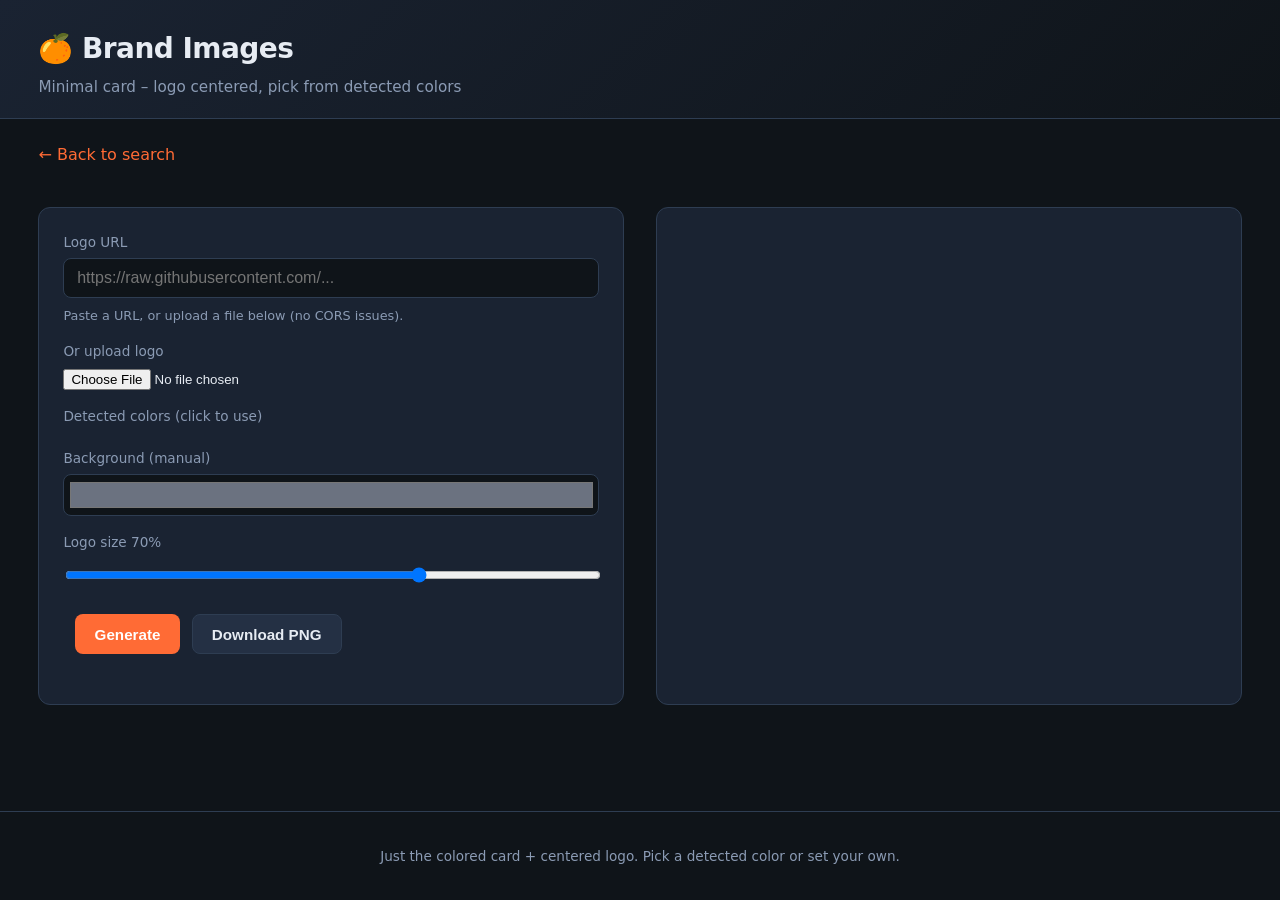
<file: generate-card.html>
<!DOCTYPE html>
<html lang="en">
<head>
<meta charset="utf-8">
<meta name="viewport" content="width=device-width, initial-scale=1">
<title>Generate Card – Card</title>
<link rel="stylesheet" href="assets/style.css">
<style>
  .generator {
    display: grid;
    grid-template-columns: 1fr 1fr;
    gap: 2rem;
    margin-top: 1.5rem;
  }
  @media (max-width: 860px) {
    .generator { grid-template-columns: 1fr; }
  }
  .form-card, .preview-card {
    background: var(--surface);
    border: 1px solid var(--border);
    border-radius: var(--radius);
    padding: 1.5rem;
  }
  .form-card label {
    display: block;
    margin-bottom: 0.35rem;
    font-size: 0.85rem;
    color: var(--muted);
  }
  .form-card input[type="color"],
  .form-card input[type="url"],
  .form-card input[type="range"] {
    width: 100%;
    padding: 0.6rem 0.8rem;
    margin-bottom: 1rem;
    border: 1px solid var(--border);
    border-radius: 8px;
    background: var(--bg);
    color: var(--text);
    font-size: 1rem;
  }
  .form-card input[type="color"] {
    height: 42px;
    padding: 0.2rem;
  }
  .form-card input[type="range"] {
    padding: 0.4rem 0;
  }
  .swatches {
    display: flex;
    gap: 0.6rem;
    flex-wrap: wrap;
    margin-bottom: 1rem;
  }
  .swatch {
    width: 36px;
    height: 36px;
    border-radius: 50%;
    border: 3px solid transparent;
    cursor: pointer;
    transition: transform .12s, border-color .12s;
    box-shadow: 0 0 0 1px rgba(255,255,255,.15);
  }
  .swatch:hover { transform: scale(1.12); }
  .swatch.active {
    border-color: #fff;
    box-shadow: 0 0 0 2px var(--accent);
  }
  .swatch-divider {
    width: 1px;
    height: 36px;
    background: var(--border);
    margin: 0 0.25rem;
    align-self: center;
    flex-shrink: 0;
  }
  .preview-card {
    display: flex;
    flex-direction: column;
    align-items: center;
    justify-content: center;
    min-height: 340px;
  }
  #cardCanvas {
    max-width: 100%;
    border-radius: 12px;
  }
  .actions {
    display: flex;
    gap: 0.75rem;
    margin-top: 0.5rem;
    flex-wrap: wrap;
  }
  .btn {
    padding: 0.65rem 1.2rem;
    border: none;
    border-radius: 8px;
    font-weight: 600;
    cursor: pointer;
    font-size: 0.95rem;
  }
  .btn-primary { background: var(--accent); color: #fff; }
  .btn-secondary { background: var(--surface2); color: var(--text); border: 1px solid var(--border); }
  .btn:hover { filter: brightness(1.1); }
  .back-link { margin-bottom: 1rem; display: inline-block; }
  .hint { font-size: 0.8rem; color: var(--muted); margin-top: -0.5rem; margin-bottom: 1rem; }
  .status { font-size: 0.85rem; color: var(--muted); margin-top: 0.75rem; }
</style>
</head>
<body>
<header class="header">
  <div class="container">
    <h1><a href="./">🍊 Brand Images</a></h1>
    <p class="subtitle">Minimal card – logo centered, pick from detected colors</p>
  </div>
</header>

<main class="container">
  <a class="back-link" href="./">← Back to search</a>

  <div class="generator">
    <div class="form-card">
      <form onsubmit="return false;">
        <label for="logoUrl">Logo URL</label>
        <input type="url" id="logoUrl" value=""
               placeholder="https://raw.githubusercontent.com/...">
        <p class="hint">Paste a URL, or upload a file below (no CORS issues).</p>

        <label for="logoFile">Or upload logo</label>
        <input type="file" id="logoFile" accept="image/*,.svg" style="margin-bottom:1rem; color:var(--text);">

        <label>Detected colors (click to use)</label>
        <div class="swatches" id="swatches"></div>

        <label for="bgColor">Background (manual)</label>
        <input type="color" id="bgColor" value="#6b7280">

        <label for="logoSize">Logo size <span id="sizeLabel">70%</span></label>
        <input type="range" id="logoSize" min="10" max="100" value="70" step="5">

        <div class="actions">
          <button type="button" class="btn btn-primary" id="btnGenerate">Generate</button>
          <button type="button" class="btn btn-secondary" id="btnDownload">Download PNG</button>
        </div>
        <p class="status" id="status"></p>
      </form>
    </div>

    <div class="preview-card">
      <canvas id="cardCanvas" width="640" height="400"></canvas>
    </div>
  </div>
</main>

<footer class="footer">
  <div class="container">
    <p>Just the colored card + centered logo. Pick a detected color or set your own.</p>
  </div>
</footer>

<script>
(function () {
  // Read URL params
  const params = new URLSearchParams(location.search);
  if (params.get('logo')) document.getElementById('logoUrl').value = params.get('logo');
  if (params.get('name')) { /* name used only for download filename */ window.__cardName = params.get('name'); }

  const canvas = document.getElementById('cardCanvas');
  const ctx = canvas.getContext('2d');
  const statusEl = document.getElementById('status');
  const swatchesEl = document.getElementById('swatches');
  let currentImg = null;

  function setStatus(msg) {
    statusEl.textContent = msg || '';
  }

  // Quantize color to reduce noise (bucket size 24)
  function quantize(r, g, b) {
    const q = 24;
    return [
      Math.round(r / q) * q,
      Math.round(g / q) * q,
      Math.round(b / q) * q
    ];
  }

  function rgbToHex(r, g, b) {
    return '#' + [r, g, b].map(x => Math.max(0, Math.min(255, x)).toString(16).padStart(2, '0')).join('');
  }

  // Extract top N dominant colors, ignoring transparent + near-white + near-black
  function extractColors(img, maxColors = 5) {
    const tmp = document.createElement('canvas');
    const size = 80;
    tmp.width = size;
    tmp.height = size;
    const tctx = tmp.getContext('2d');
    // draw on transparent – we only read non-transparent pixels
    tctx.clearRect(0, 0, size, size);
    tctx.drawImage(img, 0, 0, size, size);
    const data = tctx.getImageData(0, 0, size, size).data;

    const buckets = new Map();

    for (let i = 0; i < data.length; i += 4) {
      const a = data[i + 3];
      if (a < 50) continue; // transparent / semi-transparent

      let r = data[i], g = data[i + 1], b = data[i + 2];

      // skip near-white (common baked-in logo backgrounds)
      if (r > 240 && g > 240 && b > 240) continue;
      // skip near-black
      if (r < 15 && g < 15 && b < 15) continue;

      const [qr, qg, qb] = quantize(r, g, b);
      const key = qr + ',' + qg + ',' + qb;
      const entry = buckets.get(key) || { r: 0, g: 0, b: 0, count: 0 };
      entry.r += r;
      entry.g += g;
      entry.b += b;
      entry.count++;
      buckets.set(key, entry);
    }

    // sort by frequency
    const sorted = [...buckets.values()]
      .filter(e => e.count >= 3)
      .sort((a, b) => b.count - a.count)
      .slice(0, maxColors)
      .map(e => rgbToHex(
        Math.round(e.r / e.count),
        Math.round(e.g / e.count),
        Math.round(e.b / e.count)
      ));

    // fallback if nothing found
    if (sorted.length === 0) sorted.push('#6b7280');
    return sorted;
  }

  function renderSwatches(colors) {
    swatchesEl.innerHTML = '';
    // Always offer white + black as extra options, then detected colors
    const extras = ['#ffffff', '#000000'];
    const all = extras.concat(colors.filter(c => {
      const x = c.toLowerCase();
      return x !== '#ffffff' && x !== '#fff' && x !== '#000000' && x !== '#000';
    }));
    all.forEach((hex, idx) => {
      // vertical line between fixed (white/black) and detected colors
      if (idx === 2 && colors.length) {
        const div = document.createElement('div');
        div.className = 'swatch-divider';
        div.setAttribute('aria-hidden', 'true');
        swatchesEl.appendChild(div);
      }
      const btn = document.createElement('button');
      btn.type = 'button';
      const defaultIdx = colors.length ? 2 : 0;
      btn.className = 'swatch' + (idx === defaultIdx ? ' active' : '');
      btn.style.background = hex;
      btn.title = hex === '#ffffff' ? 'White' : (hex === '#000000' ? 'Black' : hex);
      if (hex === '#ffffff') btn.style.boxShadow = '0 0 0 1px rgba(0,0,0,.35)';
      btn.addEventListener('click', () => {
        document.querySelectorAll('.swatch').forEach(s => s.classList.remove('active'));
        btn.classList.add('active');
        document.getElementById('bgColor').value = hex;
        redraw();
      });
      swatchesEl.appendChild(btn);
    });
  }

  function loadImage(url) {
    return new Promise((resolve, reject) => {
      const img = new Image();
      img.crossOrigin = 'anonymous';
      img.onload = () => resolve(img);
      img.onerror = () => reject(new Error('Could not load logo (CORS or network)'));
      img.src = url;
    });
  }

  function drawCard(img, bg, sizePct) {
    const W = canvas.width;
    const H = canvas.height;
    const pct = (sizePct || 70) / 100;

    // Solid fill – no effects
    ctx.fillStyle = bg;
    ctx.fillRect(0, 0, W, H);

    // Center logo
    const maxW = W * pct;
    const maxH = H * pct;
    let lw = img.width;
    let lh = img.height;
    const scale = Math.min(maxW / lw, maxH / lh);
    lw *= scale;
    lh *= scale;
    const lx = (W - lw) / 2;
    const ly = (H - lh) / 2;

    // Prefer crisp pixels for small source images; smooth for large/SVG
    const upscaling = (lw > img.width * 1.5) || (lh > img.height * 1.5);
    ctx.imageSmoothingEnabled = !upscaling || img.width > 200;
    ctx.imageSmoothingQuality = 'high';
    ctx.drawImage(img, lx, ly, lw, lh);
  }

  function redraw() {
    if (!currentImg) return;
    const bg = document.getElementById('bgColor').value;
    const size = +document.getElementById('logoSize').value;
    drawCard(currentImg, bg, size);
  }

  async function generate() {
    const url = document.getElementById('logoUrl').value.trim();
    if (!url) {
      setStatus('Please provide a logo URL');
      return;
    }

    setStatus('Loading logo…');
    try {
      currentImg = await loadImage(url);
      const colors = extractColors(currentImg, 5);
      renderSwatches(colors);
      document.getElementById('bgColor').value = colors[0] || '#ffffff';
      redraw();
      setStatus('Ready – ' + colors.length + ' color(s) detected');
    } catch (e) {
      setStatus(e.message || 'Failed to load logo');
      console.error(e);
    }
  }

  document.getElementById('logoFile').addEventListener('change', function (e) {
    const file = e.target.files && e.target.files[0];
    if (!file) return;
    const reader = new FileReader();
    reader.onload = function () {
      const img = new Image();
      img.onload = function () {
        currentImg = img;
        const colors = extractColors(currentImg, 5);
        renderSwatches(colors);
        document.getElementById('bgColor').value = colors[0] || '#ffffff';
        document.getElementById('logoUrl').value = '';
        window.__cardName = file.name.replace(/\.[^.]+$/, '');
        redraw();
        setStatus('Ready from upload – ' + colors.length + ' color(s) detected');
      };
      img.onerror = function () { setStatus('Could not read uploaded image'); };
      img.src = reader.result;
    };
    reader.onerror = function () { setStatus('Could not read file'); };
    reader.readAsDataURL(file);
  });

  document.getElementById('btnGenerate').addEventListener('click', generate);

  document.getElementById('bgColor').addEventListener('input', () => {
    document.querySelectorAll('.swatch').forEach(s => s.classList.remove('active'));
    redraw();
  });

  document.getElementById('logoSize').addEventListener('input', (e) => {
    document.getElementById('sizeLabel').textContent = e.target.value + '%';
    redraw();
  });

  document.getElementById('btnDownload').addEventListener('click', () => {
    const link = document.createElement('a');
    const n = 'Card' || 'card';
    link.download = n.replace(/[^a-z0-9]/gi, '-') + '-card.png';
    link.href = canvas.toDataURL('image/png');
    link.click();
  });

  if (document.getElementById('logoUrl').value) {
    generate();
  }
})();
</script>
</body>
</html>
</file>
<file: assets/style.css>
:root {
  --bg: #0f1419;
  --surface: #1a2332;
  --surface2: #243044;
  --border: #2e3d52;
  --text: #e7ecf3;
  --muted: #8b9bb4;
  --accent: #ff6b35;
  --accent2: #00c853;
  --brands: #42a5f5;
  --stores: #ab47bc;
  --agencies: #26a69a;
  --radius: 12px;
  --shadow: 0 4px 20px rgba(0,0,0,.35);
  font-family: "Inter", system-ui, -apple-system, "Segoe UI", Roboto, sans-serif;
}

*, *::before, *::after { box-sizing: border-box; }

body {
  margin: 0;
  background: var(--bg);
  color: var(--text);
  line-height: 1.5;
  min-height: 100vh;
  display: flex;
  flex-direction: column;
}

a { color: var(--accent); text-decoration: none; }
a:hover { text-decoration: underline; }

.container {
  width: min(1280px, 94vw);
  margin-inline: auto;
}

/* Header */
.header {
  background: linear-gradient(135deg, #1a2332 0%, #0f1419 100%);
  border-bottom: 1px solid var(--border);
  padding: 1.75rem 0 1.25rem;
  margin-bottom: 1.5rem;
}
.header h1 {
  margin: 0;
  font-size: 1.75rem;
  font-weight: 700;
  letter-spacing: -0.02em;
}
.header h1 a { color: var(--text); text-decoration: none; }
.header h1 a:hover { color: var(--accent); }
.subtitle {
  margin: 0.35rem 0 0;
  color: var(--muted);
  font-size: 0.95rem;
}

/* Search */
.search-bar {
  background: var(--surface);
  border: 1px solid var(--border);
  border-radius: var(--radius);
  padding: 1rem 1.15rem;
  margin-bottom: 1.5rem;
  box-shadow: var(--shadow);
}
.search-row {
  display: flex;
  gap: 0.6rem;
  flex-wrap: wrap;
}
.search-row input[type="search"] {
  flex: 1 1 220px;
  min-width: 0;
  padding: 0.7rem 1rem;
  border: 1px solid var(--border);
  border-radius: 8px;
  background: var(--bg);
  color: var(--text);
  font-size: 1rem;
  outline: none;
  transition: border-color .15s;
}
.search-row input[type="search"]:focus {
  border-color: var(--accent);
}
.search-row select {
  padding: 0.7rem 0.9rem;
  border: 1px solid var(--border);
  border-radius: 8px;
  background: var(--bg);
  color: var(--text);
  font-size: 0.95rem;
}
.search-row button {
  padding: 0.7rem 1.3rem;
  border: none;
  border-radius: 8px;
  background: var(--accent);
  color: #fff;
  font-weight: 600;
  font-size: 0.95rem;
  cursor: pointer;
  transition: filter .15s;
}
.search-row button:hover { filter: brightness(1.1); }

.meta-row {
  display: flex;
  justify-content: space-between;
  align-items: center;
  margin-top: 0.75rem;
  font-size: 0.875rem;
  color: var(--muted);
}
.toggle {
  display: flex;
  align-items: center;
  gap: 0.4rem;
  cursor: pointer;
  user-select: none;
}

/* Grid */
.grid {
  display: grid;
  grid-template-columns: repeat(auto-fill, minmax(170px, 1fr));
  gap: 1rem;
  margin-bottom: 2rem;
}

.card {
  background: var(--surface);
  border: 1px solid var(--border);
  border-radius: var(--radius);
  overflow: hidden;
  display: flex;
  flex-direction: column;
  transition: transform .15s, border-color .15s, box-shadow .15s;
}
.card:hover {
  transform: translateY(-3px);
  border-color: var(--accent);
  box-shadow: var(--shadow);
}
.card-link {
  color: inherit;
  text-decoration: none;
  display: flex;
  flex-direction: column;
  flex: 1;
}
.thumb {
  aspect-ratio: 1;
  background: #fff;
  display: flex;
  align-items: center;
  justify-content: center;
  padding: 0.85rem;
  position: relative;
}
.thumb img {
  max-width: 100%;
  max-height: 100%;
  width: auto;
  height: auto;
  object-fit: contain;
  display: block;
  /* Prefer sharp edges on small logos instead of blurry upscale */
  image-rendering: -webkit-optimize-contrast;
  image-rendering: crisp-edges;
}
/* SVG stays smooth */
.thumb img[src$=".svg"] {
  image-rendering: auto;
}
.thumb.broken::after {
  content: "✕";
  position: absolute;
  inset: 0;
  display: flex;
  align-items: center;
  justify-content: center;
  background: var(--surface2);
  color: var(--muted);
  font-size: 1.5rem;
}
.thumb.broken img { display: none; }

.info {
  padding: 0.65rem 0.75rem 0.5rem;
  display: flex;
  flex-direction: column;
  gap: 0.25rem;
}
.name {
  font-size: 0.85rem;
  font-weight: 600;
  line-height: 1.25;
  display: -webkit-box;
  -webkit-line-clamp: 2;
  -webkit-box-orient: vertical;
  overflow: hidden;
}
.badge {
  display: inline-block;
  font-size: 0.65rem;
  font-weight: 600;
  text-transform: uppercase;
  letter-spacing: 0.04em;
  padding: 0.15rem 0.4rem;
  border-radius: 4px;
  width: fit-content;
}
.badge.brands   { background: color-mix(in srgb, var(--brands) 25%, transparent); color: var(--brands); }
.badge.stores   { background: color-mix(in srgb, var(--stores) 25%, transparent); color: var(--stores); }
.badge.agencies { background: color-mix(in srgb, var(--agencies) 25%, transparent); color: var(--agencies); }
.ext {
  font-size: 0.7rem;
  color: var(--muted);
  font-family: ui-monospace, monospace;
}

.actions {
  padding: 0 0.75rem 0.75rem;
  display: flex;
  gap: 0.4rem;
}
.btn-copy, .btn-generate {
  flex: 1;
  padding: 0.4rem;
  border: 1px solid var(--border);
  border-radius: 6px;
  background: var(--surface2);
  color: var(--muted);
  font-size: 0.75rem;
  cursor: pointer;
  transition: background .15s, color .15s;
  text-align: center;
  text-decoration: none;
}
.btn-copy:hover, .btn-generate:hover {
  background: var(--accent);
  color: #fff;
  border-color: var(--accent);
}
.btn-copy.copied {
  background: var(--accent2);
  color: #fff;
  border-color: var(--accent2);
}

/* Empty & pagination */
.empty {
  text-align: center;
  color: var(--muted);
  padding: 3rem 1rem;
  font-size: 1.1rem;
}
.pagination {
  display: flex;
  justify-content: center;
  align-items: center;
  gap: 1.25rem;
  margin: 1.5rem 0 2.5rem;
  font-size: 0.95rem;
}
.pagination a {
  padding: 0.45rem 0.9rem;
  border: 1px solid var(--border);
  border-radius: 8px;
  background: var(--surface);
  color: var(--text);
  text-decoration: none;
}
.pagination a:hover {
  border-color: var(--accent);
  color: var(--accent);
}

/* Alerts */
.alert {
  padding: 1rem 1.25rem;
  border-radius: var(--radius);
  margin-bottom: 1.5rem;
}
.alert-error {
  background: color-mix(in srgb, #ef5350 15%, transparent);
  border: 1px solid #ef5350;
  color: #ffcdd2;
}
.alert code {
  background: rgba(0,0,0,.3);
  padding: 0.15rem 0.4rem;
  border-radius: 4px;
}

/* Footer */
.footer {
  margin-top: auto;
  border-top: 1px solid var(--border);
  padding: 1.25rem 0;
  font-size: 0.85rem;
  color: var(--muted);
  text-align: center;
}

/* Responsive tweaks */
@media (max-width: 520px) {
  .grid {
    grid-template-columns: repeat(auto-fill, minmax(140px, 1fr));
    gap: 0.75rem;
  }
  .header h1 { font-size: 1.4rem; }
}
</file>
